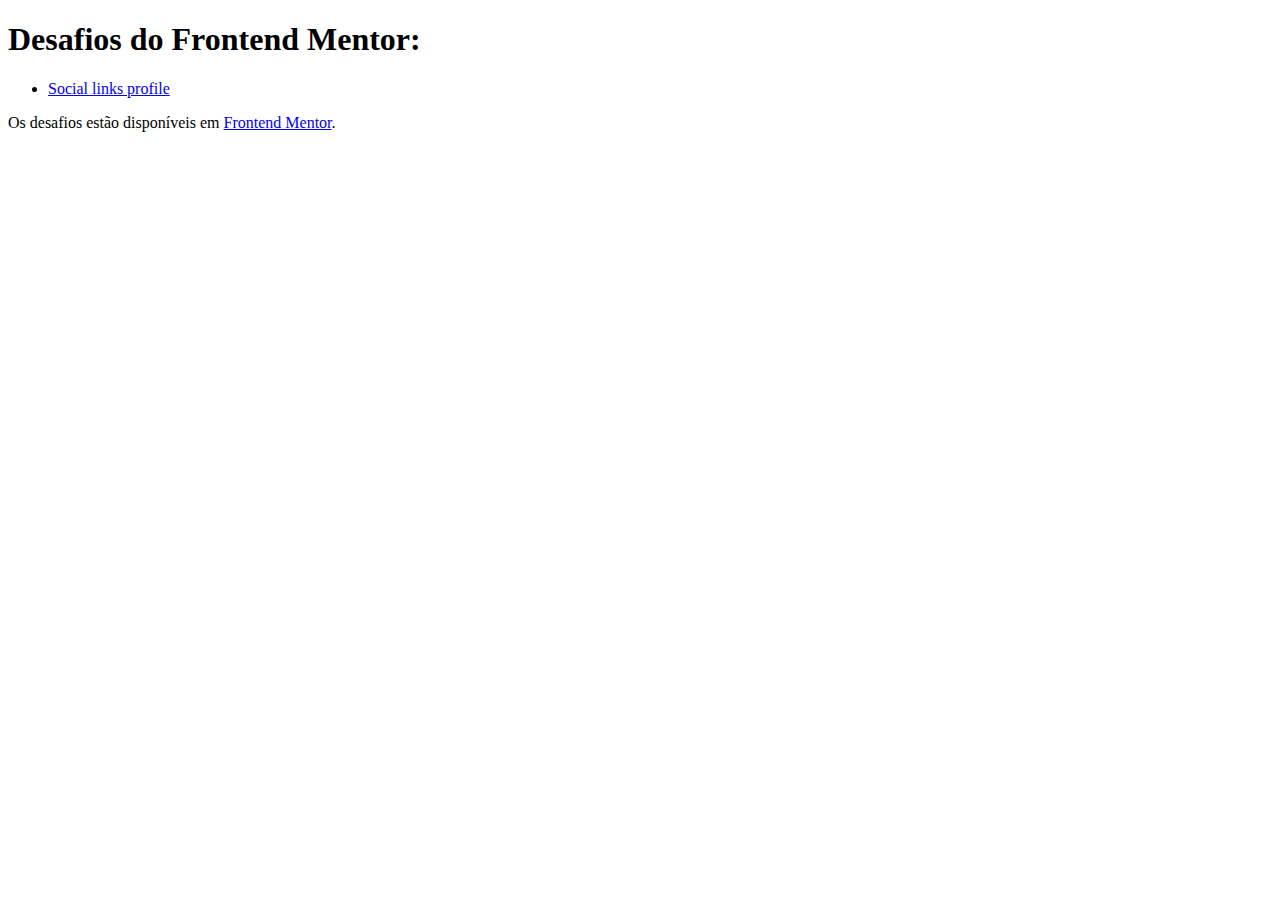
<file: index.html>
<!DOCTYPE html>
<html lang="pt-BR">
    <head>
        <meta charset="utf-8">
        <meta name="viewport" content="width=device-width, initial-scale=1.0">
        <title>Index</title>
    </head>
    <body>
        <h1>Desafios do Frontend Mentor:</h1>
        <ul>
            <li><a href="social_links_profile/index.html">Social links profile</a></li>
        </ul>

        <p>Os desafios estão disponíveis em <a href="https://www.frontendmentor.io/challenges?sort=difficulty%7Casc&type=free">Frontend Mentor</a>.</p>
    </body>
</html>
</file>
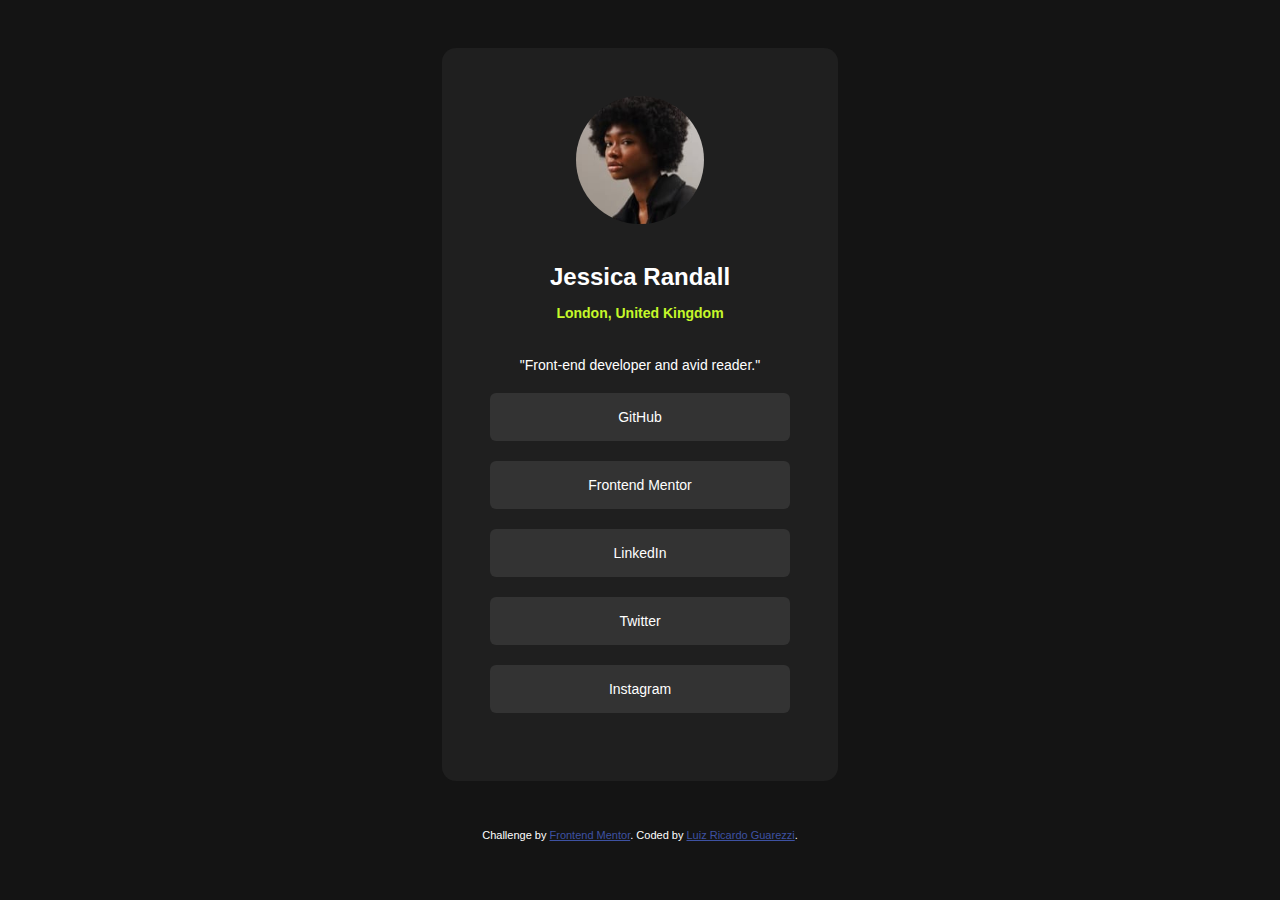
<file: desafio01/index.html>
<!DOCTYPE html>
<html lang="en">
<head>
  <meta charset="UTF-8">
  <meta name="viewport" content="width=device-width, initial-scale=1.0"> <!-- displays site properly based on user's device -->

  <link rel="icon" type="image/png" sizes="32x32" href="./assets/images/favicon-32x32.png">
  <link rel="stylesheet" href="style.css">
  <link rel="import" href="https://fonts.google.com/specimen/Inter">
  
  <title>Frontend Mentor | Social links profile</title>

</head>
<body>

  <div class="container">
      <img src="assets/images/avatar-jessica.jpeg" alt="avatar-jessica">

      <p id="name">Jessica Randall</p>
      <p id="location" class="green">London, United Kingdom</p>
      <p id="description">"Front-end developer and avid reader."</p>

      <a href="https://github.com" target="_blank">GitHub</a>
      <a href="" target="_blank">Frontend Mentor</a>
      <a href="" target="_blank">LinkedIn</a>
      <a href="" target="_blank">Twitter</a>
      <a href="" target="_blank">Instagram</a>

  </div>

  
  <div class="attribution">

    <p>
      Challenge by <a href="https://www.frontendmentor.io?ref=challenge" target="_blank">Frontend Mentor</a>. 
      Coded by <a href="#">Luiz Ricardo Guarezzi</a>.
    </p>
  </div>

</body>
</html>
</file>
<file: desafio01/style.css>
/* Colors Definitions */
.green {
    color: hsl(75, 94%, 57%);
}
/* .white {
    color: hsl(0, 0%, 100%);
} */
/* .grey_700 {
    color: hsl(0, 0%, 20%);
}
.grey_800 {
    color: hsl(0, 0%, 12%);
}
.grey_900 {
    color: hsl(0, 0%, 8%);
} */

/* Typography */
@import url('https://fonts.googleapis.com/css2?family=Inter:wght@400;600;700&display=swap');

body {
    font-size: 14px;
    font-family: 'Inter', sans-serif;
    font-weight: 400;
    background-color: hsl(0, 0%, 8%);
} 

.container {
    max-width: 300px;
    max-height: 800px;
    color: white;
    text-align: center;
    margin: 48px auto;
    background-color: hsl(0, 0%, 12%);
    border-radius: 14px;
    padding: 48px 48px;
}

.container img {
    border-radius: 50%;
    margin: 0 auto;
    height: 128px;
    margin-bottom: 12px;
}

.container p#name {
    font-size: 24px;
    font-weight: 600;
    margin-bottom: 8px;
}

.container p#location {
    font-weight: 700;
    margin-bottom: 36px;
}

.container a {
    display: block;
    text-align: center;
    text-decoration: none;
    color: white;
    background-color: hsl(0, 0%, 20%);
    width: 100%;
    padding: 16px 0;
    border-radius: 6px;
    margin: 20px auto;
}

/* footer */
.attribution { 
    color: white;
    font-size: 11px; 
    text-align: center;
    position: static;
    bottom: 0;
}

.attribution a { 
    color: hsl(228, 45%, 44%); 
}
</file>
